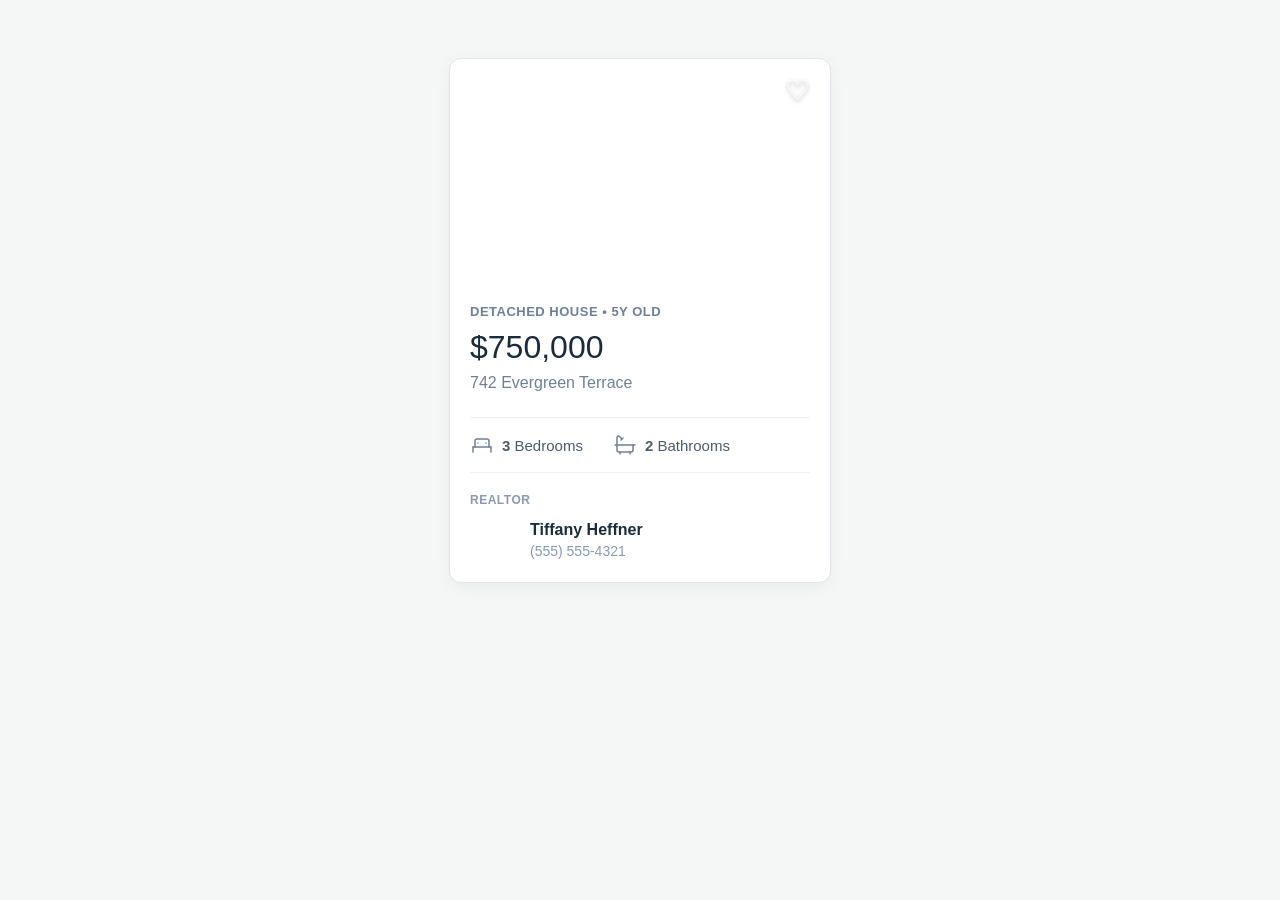
<file: 22-DomEventsBOM/index.html>
<!DOCTYPE html>
<html lang="az">
<head>
    <meta charset="UTF-8">
    <meta name="viewport" content="width=device-width, initial-scale=1.0">
    <title>Emlak Kartı</title>
</head>
<body style="background-color: #f4f7f6; display: flex; justify-content: center; padding: 50px; font-family: 'Segoe UI', Tahoma, Geneva, Verdana, sans-serif;">

    <div id="app"></div>

    <script>
        function setStyles(element, styles) {
            Object.assign(element.style, styles);
        }

        
        const card = document.createElement('div');
        setStyles(card, {
            width: '380px',
            backgroundColor: '#ffffff',
            borderRadius: '12px',
            overflow: 'hidden',
            boxShadow: '0 4px 15px rgba(0,0,0,0.05)',
            border: '1px solid #e1e5eb',
            transition: 'box-shadow 0.3s ease',
            cursor: 'default'
        });

        card.addEventListener('mouseenter', () => card.style.boxShadow = '0 10px 25px rgba(0,0,0,0.15)');
        card.addEventListener('mouseleave', () => card.style.boxShadow = '0 4px 15px rgba(0,0,0,0.05)');

        const imageContainer = document.createElement('div');
        setStyles(imageContainer, {
            width: '100%',
            height: '220px',
            backgroundImage: 'url("https://images.unsplash.com/photo-1600596542815-ffad4c1539a9?w=600&q=80")', 
            backgroundSize: 'cover',
            backgroundPosition: 'center',
            position: 'relative'
        });

        const heartIcon = document.createElement('div');
        heartIcon.innerHTML = '&#9825;'; 
        setStyles(heartIcon, {
            position: 'absolute',
            top: '15px',
            right: '20px',
            fontSize: '28px',
            color: '#ffffff',
            cursor: 'pointer',
            textShadow: '0 2px 4px rgba(0,0,0,0.5)',
            transition: 'transform 0.2s ease, color 0.2s ease'
        });

        let isFavorited = false;
        heartIcon.addEventListener('click', () => {
            isFavorited = !isFavorited;
            heartIcon.innerHTML = isFavorited ? '&#9829;' : '&#9825;'; 
            heartIcon.style.color = isFavorited ? '#ff4d4d' : '#ffffff';
            heartIcon.style.transform = 'scale(1.2)';
            setTimeout(() => heartIcon.style.transform = 'scale(1)', 200);
        });

        imageContainer.appendChild(heartIcon);

        const cardBody = document.createElement('div');
        setStyles(cardBody, { padding: '25px 20px 20px 20px' });

        // Tip və Yaş
        const propertyInfo = document.createElement('div');
        propertyInfo.textContent = 'DETACHED HOUSE • 5Y OLD';
        setStyles(propertyInfo, {
            color: '#6e8098',
            fontSize: '13px',
            fontWeight: '700',
            letterSpacing: '0.5px',
            marginBottom: '10px'
        });

        const price = document.createElement('div');
        price.textContent = '$750,000';
        setStyles(price, {
            color: '#1a2b3c',
            fontSize: '32px',
            fontWeight: '400',
            marginBottom: '8px'
        });

        const address = document.createElement('div');
        address.textContent = '742 Evergreen Terrace';
        setStyles(address, {
            color: '#6e8098',
            fontSize: '16px',
            marginBottom: '25px'
        });

        const specsContainer = document.createElement('div');
        setStyles(specsContainer, {
            display: 'flex',
            alignItems: 'center',
            borderTop: '1px solid #eef1f5',
            borderBottom: '1px solid #eef1f5',
            padding: '15px 0',
            marginBottom: '20px',
            gap: '30px'
        });

        const beds = document.createElement('div');
        setStyles(beds, { display: 'flex', alignItems: 'center', gap: '8px', color: '#4a5b6c', fontSize: '15px' });
        beds.innerHTML = `
            <svg width="24" height="24" viewBox="0 0 24 24" fill="none" stroke="#6e8098" stroke-width="1.5" stroke-linecap="round" stroke-linejoin="round"><path d="M3 14h18"/><path d="M3 14v5"/><path d="M21 14v5"/><path d="M5 14V8a2 2 0 0 1 2-2h10a2 2 0 0 1 2 2v6"/><path d="M8 10h.01"/><path d="M16 10h.01"/></svg>
            <span><b>3</b> Bedrooms</span>
        `;

        const baths = document.createElement('div');
        setStyles(baths, { display: 'flex', alignItems: 'center', gap: '8px', color: '#4a5b6c', fontSize: '15px' });
        baths.innerHTML = `
            <svg width="24" height="24" viewBox="0 0 24 24" fill="none" stroke="#6e8098" stroke-width="1.5" stroke-linecap="round" stroke-linejoin="round"><path d="M9 6 6.5 3.5a1.5 1.5 0 0 0-1-.5C4.683 3 4 3.683 4 4.5V17a2 2 0 0 0 2 2h12a2 2 0 0 0 2-2v-5"/><path d="M10 5 L8 7"/><path d="M2 12h20"/><path d="M7 19v2"/><path d="M17 19v2"/></svg>
            <span><b>2</b> Bathrooms</span>
        `;

        specsContainer.appendChild(beds);
        specsContainer.appendChild(baths);

        const realtorLabel = document.createElement('div');
        realtorLabel.textContent = 'REALTOR';
        setStyles(realtorLabel, {
            color: '#8a9ab0',
            fontSize: '12px',
            fontWeight: '700',
            letterSpacing: '0.5px',
            marginBottom: '10px'
        });

        const realtorInfo = document.createElement('div');
        setStyles(realtorInfo, { display: 'flex', alignItems: 'center', gap: '15px' });

        const avatar = document.createElement('div');
        setStyles(avatar, {
            width: '45px',
            height: '45px',
            borderRadius: '50%',
            backgroundImage: 'url("https://images.unsplash.com/photo-1531123897727-8f129e1bf98c?w=100&q=80")', // Nümunə profil şəkli
            backgroundSize: 'cover',
            backgroundPosition: 'center'
        });

        const realtorDetails = document.createElement('div');
        
        const realtorName = document.createElement('div');
        realtorName.textContent = 'Tiffany Heffner';
        setStyles(realtorName, { color: '#1a2b3c', fontSize: '16px', fontWeight: '700', marginBottom: '4px' });

        const realtorPhone = document.createElement('div');
        realtorPhone.textContent = '(555) 555-4321';
        setStyles(realtorPhone, { color: '#8a9ab0', fontSize: '14px' });

        realtorDetails.appendChild(realtorName);
        realtorDetails.appendChild(realtorPhone);

        realtorInfo.appendChild(avatar);
        realtorInfo.appendChild(realtorDetails);

        cardBody.appendChild(propertyInfo);
        cardBody.appendChild(price);
        cardBody.appendChild(address);
        cardBody.appendChild(specsContainer);
        cardBody.appendChild(realtorLabel);
        cardBody.appendChild(realtorInfo);

        card.appendChild(imageContainer);
        card.appendChild(cardBody);

        document.getElementById('app').appendChild(card);
    </script>
</body>
</html>
</file>
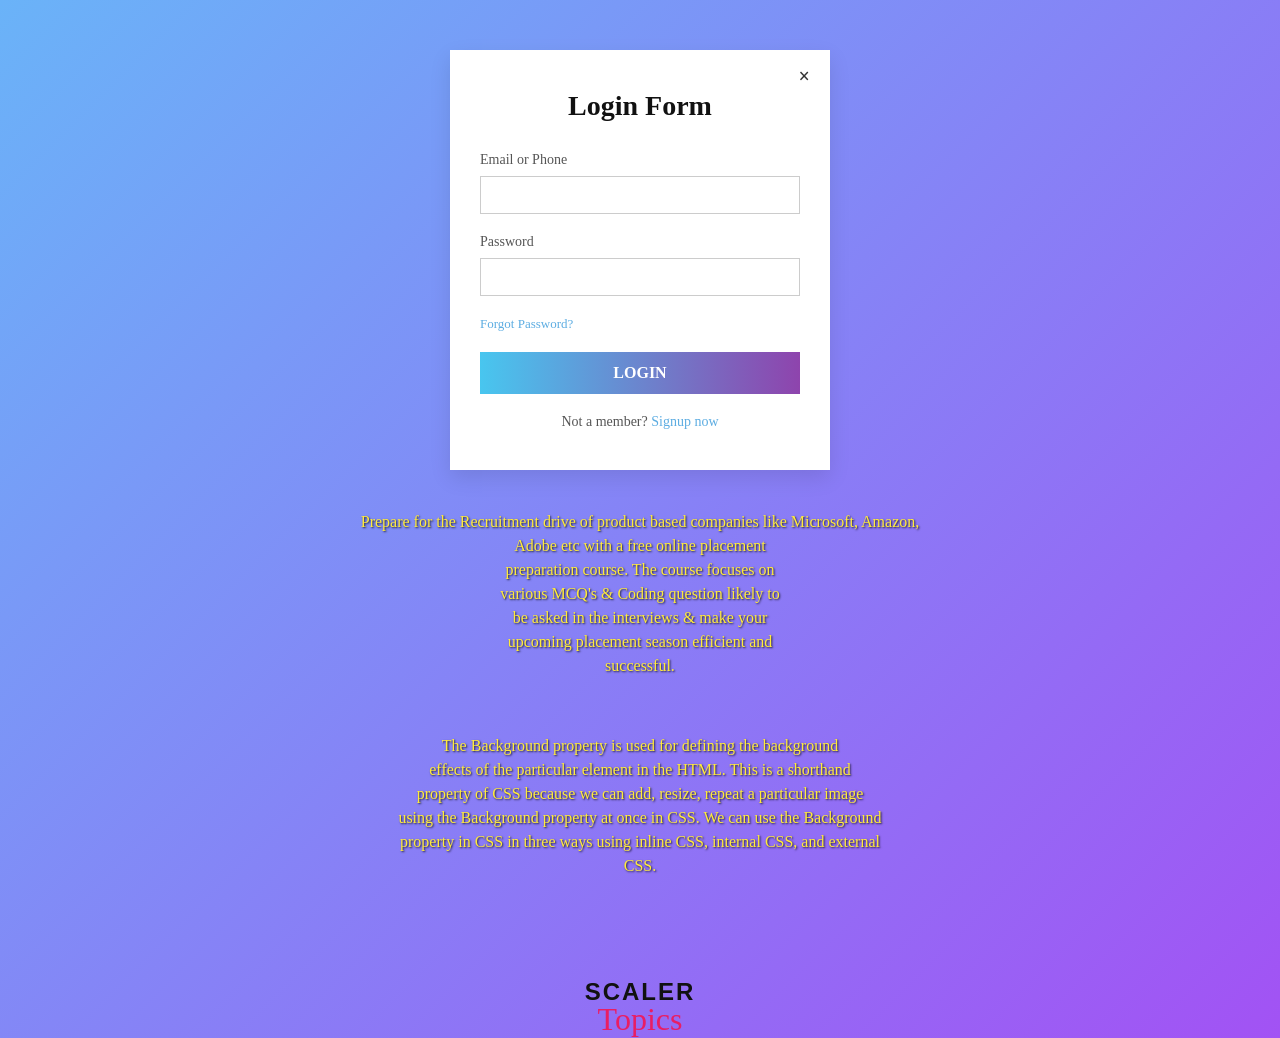
<file: 17-CssIntroBoxModelTextFontIcons.html>
<!DOCTYPE html>
<html lang="az">
<head>
<meta charset="UTF-8">
<meta name="viewport" content="width=device-width, initial-scale=1.0">
<title>Login Form</title>
<style>
    * {
        margin: 0;
        padding: 0;
        box-sizing: border-box;
        font-family: 'Segoe UI', Tahoma, Geneva, Verdana, sans-serif;
    }

    body {
        display: flex;
        justify-content: center;
        align-items: center;
        min-height: 100vh;
        /* Arxa plan qradienti: Mavidən bənövşəyiyə */
        background: linear-gradient(135deg, #6ab3f8 0%, #a252f4 100%);
    }

    .login-card {
        background: #ffffff;
        width: 380px;
        padding: 40px 30px;
        box-shadow: 0 8px 20px rgba(0,0,0,0.1);
        position: relative;
    }

    .close-btn {
        position: absolute;
        top: 15px;
        right: 20px;
        font-size: 20px;
        font-weight: bold;
        cursor: pointer;
        color: #333;
    }

    h2 {
        text-align: center;
        font-size: 28px;
        margin-bottom: 30px;
        color: #111;
    }

    .input-group {
        margin-bottom: 20px;
    }

    .input-group label {
        display: block;
        margin-bottom: 8px;
        color: #555;
        font-size: 14px;
    }

    .input-group input {
        width: 100%;
        padding: 10px;
        border: 1px solid #ccc;
        outline: none;
        font-size: 14px;
        transition: border 0.3s;
    }

    .input-group input:focus {
        border-color: #8e44ad;
    }

    .forgot-pass {
        display: block;
        text-decoration: none;
        color: #5dade2;
        font-size: 13px;
        margin-bottom: 20px;
    }

    .login-btn {
        width: 100%;
        padding: 12px;
        border: none;
        /* Düymə qradienti: Firuzəyidən bənövşəyiyə */
        background: linear-gradient(to right, #48c6ef 0%, #8e44ad 100%);
        color: white;
        font-size: 16px;
        font-weight: bold;
        cursor: pointer;
        margin-bottom: 20px;
        transition: opacity 0.3s;
    }

    .login-btn:hover {
        opacity: 0.9;
    }

    .signup-link {
        text-align: center;
        font-size: 14px;
        color: #555;
    }

    .signup-link a {
        color: #5dade2;
        text-decoration: none;
    }
</style>
</head>
<body>

<div class="login-card">
    <div class="close-btn">&times;</div>
    <h2>Login Form</h2>
    
    <form>
        <div class="input-group">
            <label>Email or Phone</label>
            <input type="text" required>
        </div>
        
        <div class="input-group">
            <label>Password</label>
            <input type="password" required>
        </div>
        
        <a href="#" class="forgot-pass">Forgot Password?</a>
        
        <button type="submit" class="login-btn">LOGIN</button>
        
        <div class="signup-link">
            Not a member? <a href="#">Signup now</a>
        </div>
    </form>
</div>

</body>
</html>

<!DOCTYPE html>
<html lang="az">
<head>
<meta charset="UTF-8">
<meta name="viewport" content="width=device-width, initial-scale=1.0">
<title>Background Image Example</title>
<style>
    * {
        margin: 0;
        padding: 0;
        box-sizing: border-box;
        font-family: serif; /* Şəkildəki mətnə uyğun serif şrifti */
    }

    body {
        display: flex;
        flex-direction: column;
        align-items: center;
        background-color: #f9f9f9;
        padding-top: 50px;
    }

    .image-container {
        /* Arxa plan şəkli üçün nümunə link */
        background-image: url('https://images.unsplash.com/photo-1464822759023-fed622ff2c3b?q=80&w=1200&auto=format&fit=crop');
        background-size: cover;
        background-position: center;
        width: 80%;
        max-width: 900px;
        min-height: 400px;
        padding: 40px;
        text-align: center;
        position: relative;
    }

    .yellow-text {
        color: #ffeb3b; /* Sarı mətn rəngi */
        font-size: 16px;
        line-height: 1.5;
        margin-bottom: 20px;
        text-shadow: 1px 1px 2px rgba(0,0,0,0.8); /* Oxunaqlılığı artırmaq üçün kölgə */
    }

    .logo-container {
        margin-top: 40px;
        text-align: center;
    }

    .logo-scaler {
        font-family: 'Segoe UI', Tahoma, Geneva, Verdana, sans-serif;
        font-weight: 900;
        font-size: 24px;
        letter-spacing: 2px;
        color: #111;
        margin-bottom: -5px;
    }

    .logo-topics {
        font-family: cursive; /* Əlyazma effekti üçün */
        font-size: 32px;
        color: #e91e63; /* Çəhrayı rəng */
    }
</style>
</head>
<body>

<div class="image-container">
    <p class="yellow-text">
        Prepare for the Recruitment drive of product based companies like Microsoft, Amazon,<br>
        Adobe etc with a free online placement<br>
        preparation course. The course focuses on<br>
        various MCQ's & Coding question likely to<br>
        be asked in the interviews & make your<br>
        upcoming placement season efficient and<br>
        successful.
    </p>

    <br><br>

    <p class="yellow-text">
        The Background property is used for defining the background<br>
        effects of the particular element in the HTML. This is a shorthand<br>
        property of CSS because we can add, resize, repeat a particular image<br>
        using the Background property at once in CSS. We can use the Background<br>
        property in CSS in three ways using inline CSS, internal CSS, and external<br>
        CSS.
    </p>
</div>

<div class="logo-container">
    <div class="logo-scaler">SCALER</div>
    <div class="logo-topics">Topics</div>
</div>

</body>
</html>
</file>
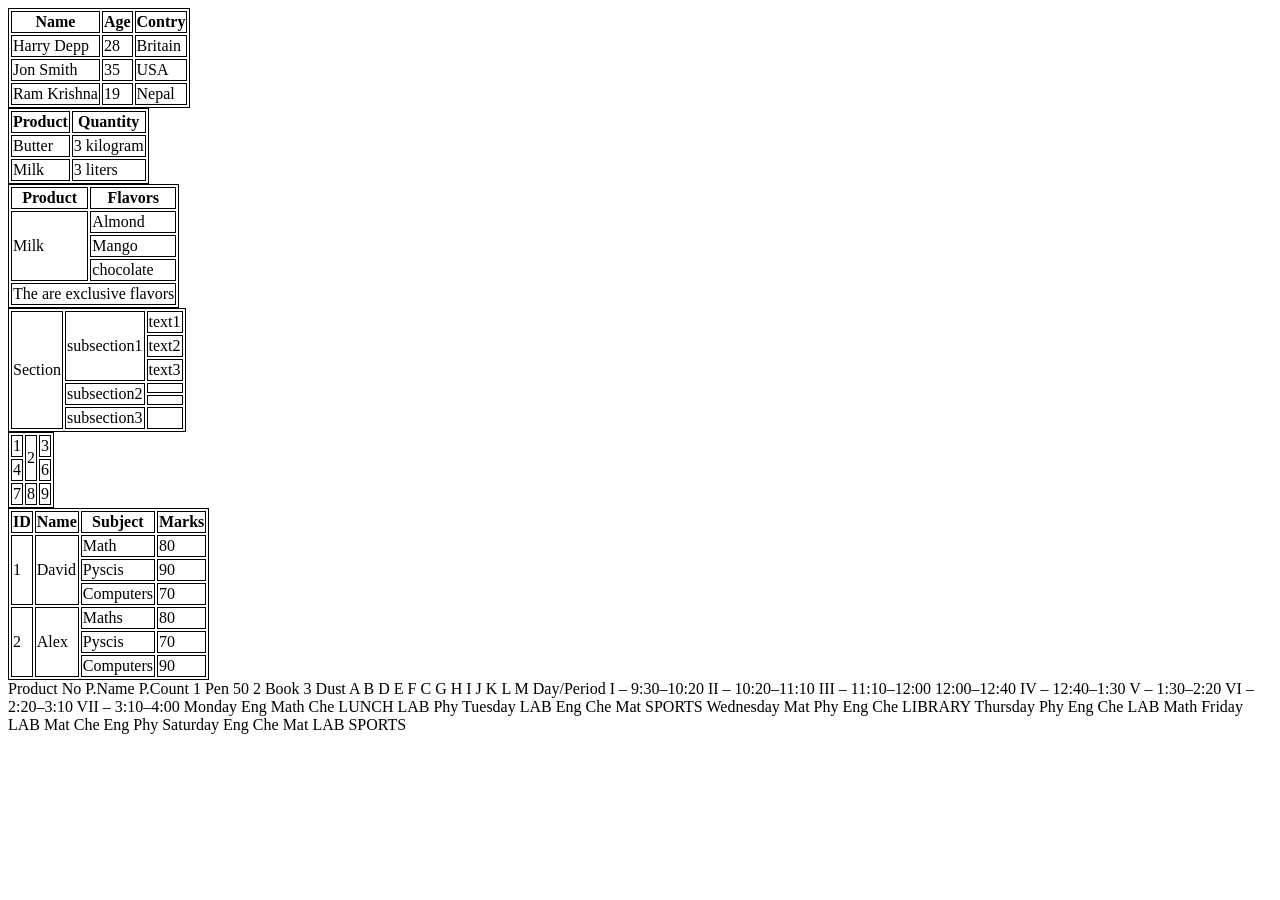
<file: 16-Tables/table.html>
<!DOCTYPE html>
<html lang="en">

<head>
    <meta charset="UTF-8">
    <meta name="viewport" content="width=device-width, initial-scale=1.0">
    <title>Document</title>
</head>
<style>
    table,
    tr,
    td {
        border: 1px solid black;

    }
</style>
<style>
    table,
    tr,
    td,
    th {
        border: 1px solid black;

    }
</style>

<body>
    <table border="1">
        <tr>
            <th>Name</th>
            <th>Age</th>
            <th>Contry</th>
        </tr>
        <tr>
            <td>Harry Depp</td>
            <td>28</td>
            <td>Britain</td>
        </tr>
        <tr>
            <td>Jon Smith</td>
            <td>35</td>
            <td>USA</td>
        </tr>
        <tr>
            <td>Ram Krishna</td>
            <td>19</td>
            <td>Nepal</td>
        </tr>
    </table>

    <table>
        <tr>
            <th>Product</th>
            <th>Quantity</th>

        </tr>
        <tr>
            <td>Butter</td>
            <td>3 kilogram</td>

        </tr>
        <tr>
            <td>Milk</td>
            <td>3 liters</td>

        </tr>

    </table>
    <table>
        <tr>
            <th>Product</th>
            <th>Flavors</th>

        </tr>
        <tr>
            <td rowspan="3">Milk</td>
            <td>Almond</td>

        </tr>
        <tr>
            <td>Mango</td>

        </tr>
        <tr>
            <td>chocolate</td>

        </tr>
        <tr>
            <td colspan="2">The are exclusive flavors</td>

        </tr>
    </table>


    <table>
        <tr>
            <td rowspan="6"> Section</td>
            <td rowspan="3">subsection1</td>
            <td>text1</td>
        </tr>

        <tr>
            <td>text2</td>
        </tr>

        <tr>
            <td>text3</td>
        </tr>

        <tr>
            <td rowspan="2">subsection2</td>
            <td></td>
        </tr>

        <tr>

            <td></td>
        </tr>

        <tr>
            <td>subsection3</td>
            <td></td>
        </tr>





    </table>

    <table >
        <tr>
            <td >1</td>
            <td rowspan="2">2</td>
            <td>3</td>
        </tr>
        
         <tr>
            <td >4</td>
            
            <td>6</td>
        </tr>

         <tr>
            <td>7</td>
            <td>8</td>
            <td>9</td>
        </tr>
    </table>
    <table>
        <tr>
            <th> ID</th>
            <th>Name</th>
            <th> Subject</th>
            <th> Marks</th>
        </tr>
        <tr>
            <td rowspan="3" >1</td>
            <td  rowspan="3">David</td>
            <td>Math</td>
            <td>80</td>
        </tr>
        <tr>
            <td>Pyscis</td>
            <td>90</td>
        </tr>
        <tr>
            <td>Computers</td>
            <td>70</td>
        </tr>
        <tr>
            <td rowspan="3">2</td>
            <td  rowspan="3"> Alex</td>
            <td>Maths</td>
            <td>80</td>
        </tr>
        <tr>
            <td>Pyscis</td>
            <td>70</td>
        </tr>
         <tr>
            <td>Computers</td>
            <td>90</td>
        </tr>
    </table>
    </table>
         <tr>
            <th colspan="3"> Product</th>
            
            
        </tr>    
        <tr>
            <th> No</th>
            <th>P.Name</th>
            <th> P.Count</th>
            
        </tr>    
         <tr>
            <td> 1</td>
            <td>Pen</td>
            <td rowspan="3"> 50</td>
            
        </tr>    
         <tr>
            <td> 2</td>
            <td>Book</td>
            
            
        </tr>    
         <tr>
            <td> 3</td>
            <td>Dust</td>
            
            
        </tr>    
    

    </table>
</table border="1">

        <tr>
            <td rowspan="2" > A</td>
            <td>B</td>
            <td rowspan="3"> D</td>
            <td  colspan="2"> E</td>
            
            <td> F</td>
            
            
        </tr>  
        <tr>
            
            <td>C</td>
            
            <td rowspan="2" > G</td>
            <td rowspan="2"> H</td>
                <td rowspan="2"> I</td>
            
            
        </tr>  
         <tr>
            <td  colspan="2"> J</td>
           
            
            
            
            
            
            
        </tr>  
         <tr>
            <td colspan="3"> K</td>
            
            <td>L</td>
            
            <td colspan="2"> M</td>
         
            
            
        </tr>  
    

    
    </table>
    </table>
    </tr>  
    
    <th> Day/Period</th>
    <th>I – 9:30–10:20</th>
    <th>II – 10:20–11:10</th>
    <th>III – 11:10–12:00</th>
    <th>12:00–12:40</th>
    <th>IV – 12:40–1:30</th>
    <th>V – 1:30–2:20</th>
    <th>VI – 2:20–3:10</th>
    <th>VII – 3:10–4:00</th>
   
    
     </tr>
     </tr>   
    
    <th>Monday</th>
    <td>Eng</td>
    <td>Math</td>
    <td>Che</td>
    <td rowspan="6" >LUNCH</td>
    <td colspan="3">LAB</td>
    
    
    <td>Phy</td>
    
    </tr>
    </tr>   
    
    <th>Tuesday</th>
    <td colspan="3">LAB</td>
    
    
   
    <td>Eng </td>
    <td> Che </td>
    <td> Mat </td>
    <td> SPORTS</td>
    
    </tr>
    </tr>  
    
    <th>Wednesday</th>
    <td>Mat </td>
    <td>Phy </td>
    <td>Eng </td>
    
    <td>Che</td>
    <td colspan="3" >LIBRARY</td>
    
    
    
    </tr>
    </tr>  
    
    <th>Thursday</th>
    <td>Phy </td>
    <td> Eng </td>
    <td> Che</td>
   
    <td colspan="3">LAB</td>
    
    
    <td>Math</td>
    
    </tr>
    </tr>  
    
     <th>Friday</th>
     <td colspan="3" >LAB</td>
    
    
   
    <td>Mat </td>
    <td> Che</td>
    <td>Eng </td>
    <td> Phy</td>
    
    </tr>
    </tr>  
    
    <th>Saturday</th>
    <td>Eng </td>
    <td> Che </td>
    <td> Mat</td>
   
    <td colspan="3">LAB</td>
    
    
    <td>SPORTS</td>
    
   </tr>


    
    </table>
    
    
</body>

</html>


<!-- hnddhnd -->
</file>
